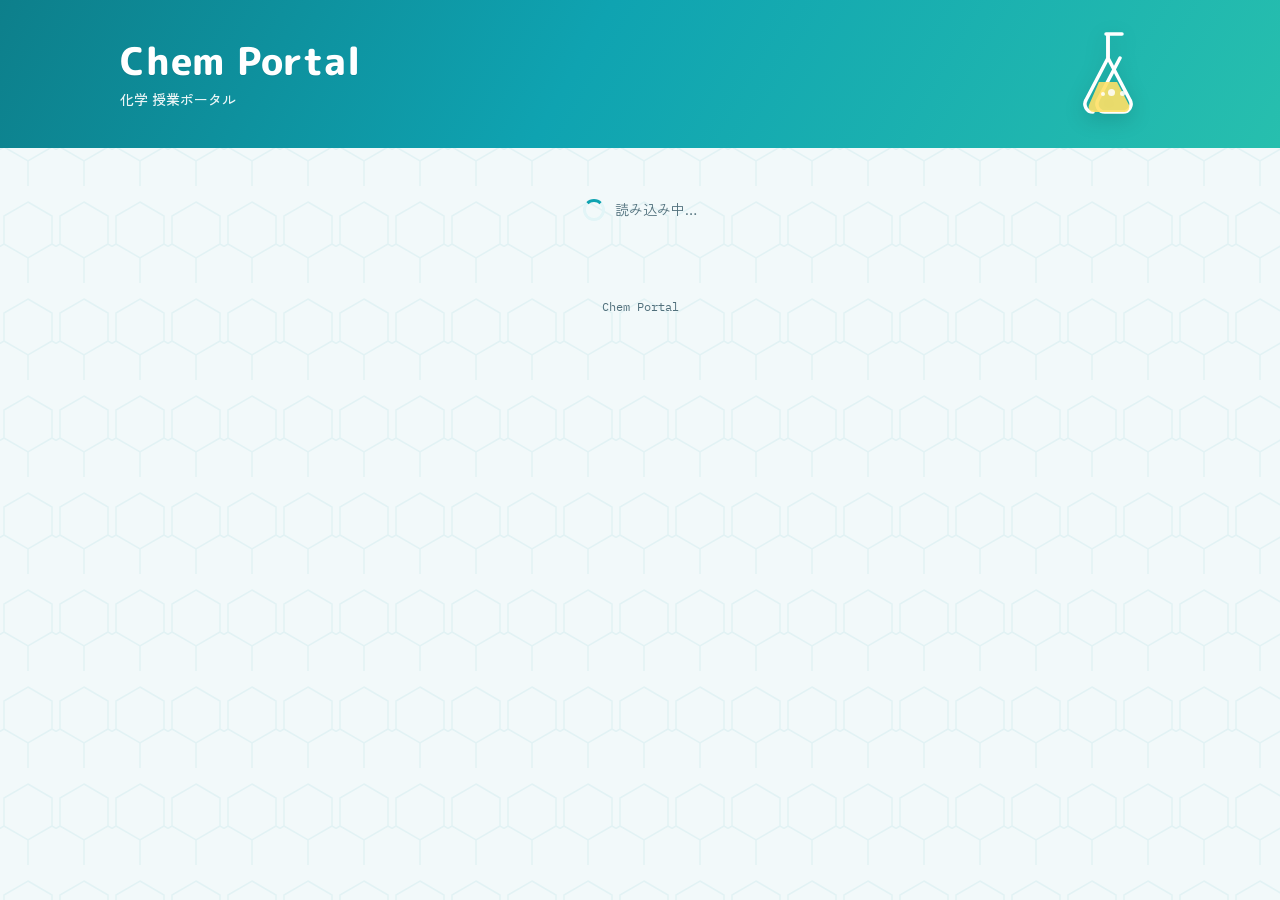
<file: index.html>
<!DOCTYPE html>
<html lang="ja">
<head>
<meta charset="utf-8">
<meta name="viewport" content="width=device-width, initial-scale=1">
<meta name="robots" content="noindex">
<title>Chem Portal</title>
<link rel="preconnect" href="https://fonts.googleapis.com">
<link rel="preconnect" href="https://fonts.gstatic.com" crossorigin>
<link href="https://fonts.googleapis.com/css2?family=M+PLUS+Rounded+1c:wght@500;700;800&family=Zen+Kaku+Gothic+New:wght@400;500;700&family=IBM+Plex+Mono:wght@400;500&display=swap" rel="stylesheet">
<link rel="stylesheet" href="css/portal.css">
<link rel="icon" href="data:image/svg+xml,%3Csvg xmlns='http://www.w3.org/2000/svg' viewBox='0 0 24 24'%3E%3Cpath fill='%230fa3b1' d='M10 2v6.5L4.5 18a2 2 0 0 0 1.8 3h11.4a2 2 0 0 0 1.8-3L14 8.5V2z'/%3E%3C/svg%3E">
</head>
<body>

<header class="site-header">
  <div class="wrap">
    <div class="site-title-block">
      <h1 class="site-title" id="siteTitle">Chem Portal</h1>
      <p class="site-subtitle" id="siteSubtitle">化学 授業ポータル</p>
    </div>
    <div class="flask" aria-hidden="true">
      <svg viewBox="0 0 92 96" fill="none">
        <!-- 三角フラスコ -->
        <path d="M38 8h16M40 10v22L62 74a8 8 0 0 1-7 12H37a8 8 0 0 1-7-12l22-42" stroke="#fff" stroke-width="3.5" stroke-linecap="round" stroke-linejoin="round" fill="none"/>
        <path d="M40 10v22L18 74a8 8 0 0 0 7 12" stroke="#fff" stroke-width="3.5" stroke-linecap="round" stroke-linejoin="round" fill="none"/>
        <!-- 中の液体 -->
        <path d="M31 56 49 56 61 79a5 5 0 0 1-4.4 7H25.4A5 5 0 0 1 21 79z" fill="rgba(255,224,102,0.9)"/>
      </svg>
      <span class="bubble b1"></span>
      <span class="bubble b2"></span>
      <span class="bubble b3"></span>
    </div>
  </div>
</header>

<main class="wrap" id="app">
  <div class="loading"><div class="spin"></div>読み込み中…</div>
</main>

<footer class="site-footer">Chem Portal</footer>

<script src="js/config.js"></script>
<script src="js/api.js"></script>
<script src="js/ui.js"></script>
<script src="js/portal.js"></script>
</body>
</html>
</file>
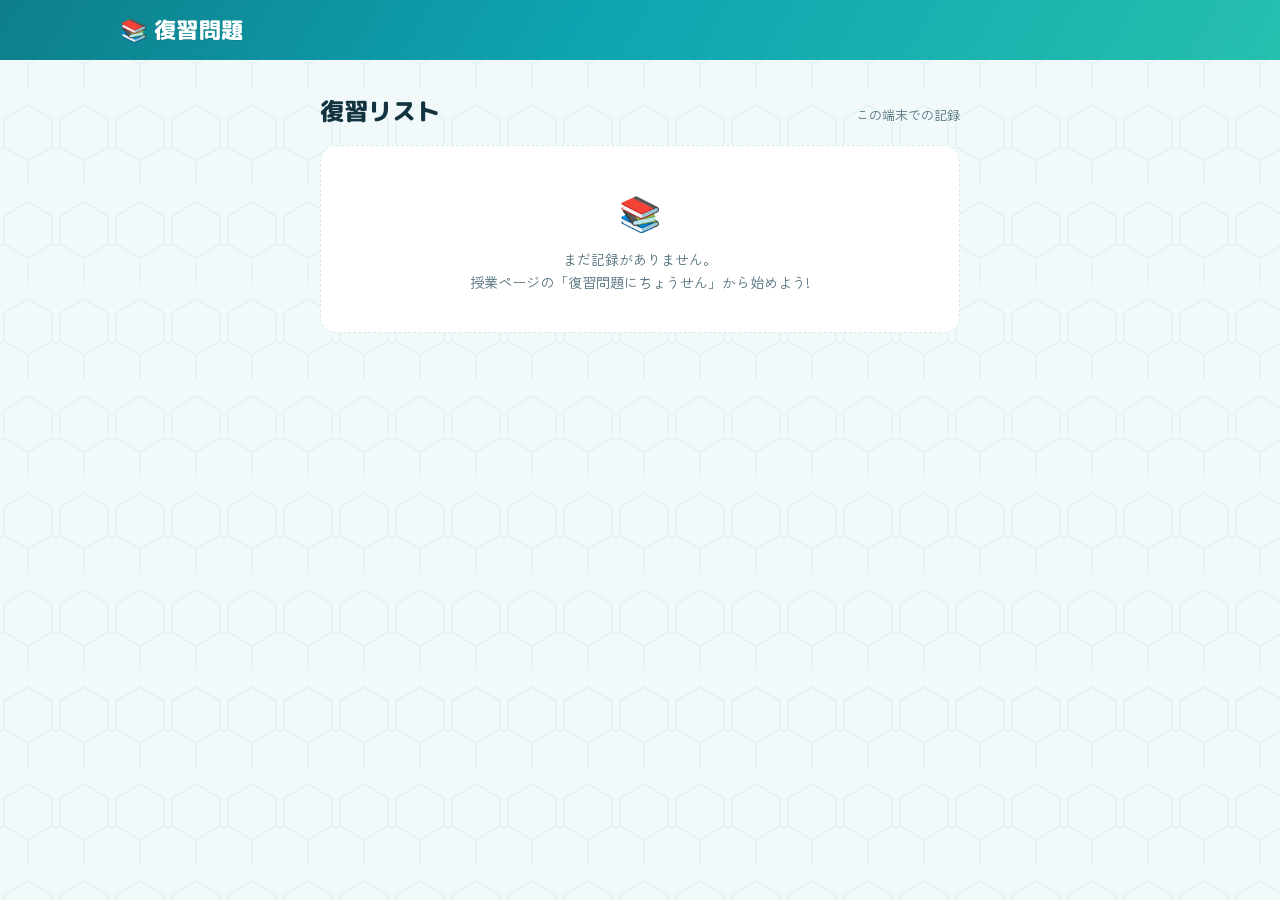
<file: review/index.html>
<!DOCTYPE html>
<html lang="ja">
<head>
<meta charset="utf-8">
<meta name="viewport" content="width=device-width, initial-scale=1">
<meta name="robots" content="noindex">
<title>復習問題</title>
<link rel="preconnect" href="https://fonts.googleapis.com">
<link rel="preconnect" href="https://fonts.gstatic.com" crossorigin>
<link href="https://fonts.googleapis.com/css2?family=M+PLUS+Rounded+1c:wght@500;700;800&family=Zen+Kaku+Gothic+New:wght@400;500;700&family=IBM+Plex+Mono:wght@400;500;700&display=swap" rel="stylesheet">
<link rel="stylesheet" href="../css/portal.css">
<link rel="stylesheet" href="../live/live.css">
<link rel="icon" href="data:image/svg+xml,%3Csvg xmlns='http://www.w3.org/2000/svg' viewBox='0 0 24 24'%3E%3Cpath fill='%23f5a623' d='M10 2v6.5L4.5 18a2 2 0 0 0 1.8 3h11.4a2 2 0 0 0 1.8-3L14 8.5V2z'/%3E%3C/svg%3E">
</head>
<body>

<header class="site-header">
  <div class="wrap" style="padding-top:16px;padding-bottom:16px">
    <div class="site-title-block">
      <h1 class="site-title" style="font-size:22px">📚 復習問題</h1>
    </div>
  </div>
</header>

<main class="wrap" id="app" style="padding-top:10px">
  <div class="loading"><div class="spin"></div>読み込み中…</div>
</main>

<script src="../js/config.js"></script>
<script src="../js/api.js"></script>
<script src="../js/ui.js"></script>
<script src="../live/js/common.js"></script>
<script src="js/review.js"></script>
</body>
</html>
</file>
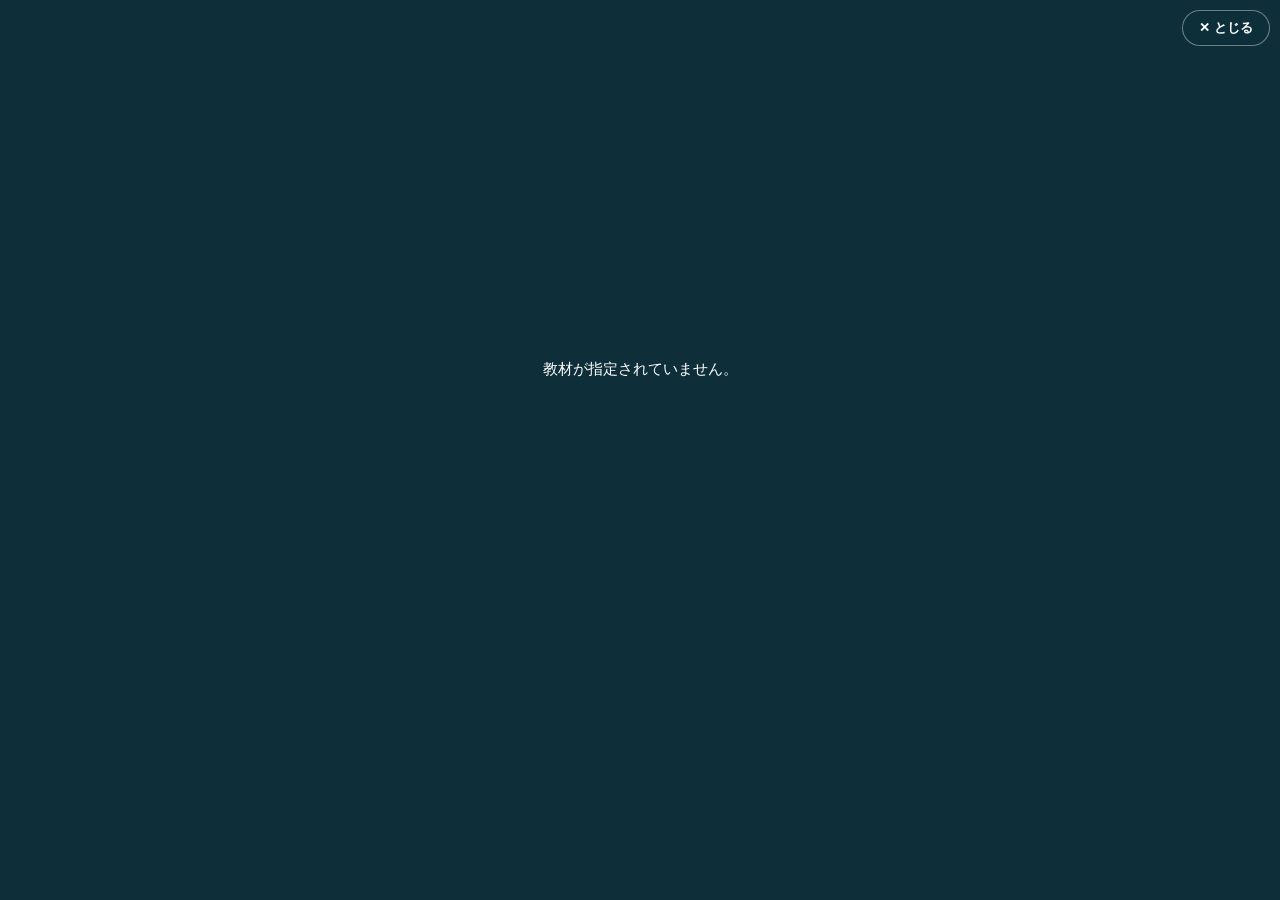
<file: viewer.html>
<!DOCTYPE html>
<html lang="ja">
<head>
<meta charset="utf-8">
<meta name="viewport" content="width=device-width, initial-scale=1">
<meta name="robots" content="noindex">
<title>教材ビューア</title>
<style>
  html, body { margin: 0; height: 100%; background: #0e2f3a; }
  iframe { display: block; width: 100%; height: 100%; border: none; background: #fff; }
  .close-btn {
    position: fixed; top: 10px; right: 10px; z-index: 10;
    background: rgba(14, 47, 58, 0.85); color: #fff;
    border: 1px solid rgba(255, 255, 255, 0.4); border-radius: 999px;
    padding: 8px 16px; font-size: 13px; font-weight: 700; cursor: pointer;
    font-family: sans-serif;
  }
  .msg {
    color: #fff; font-family: sans-serif; text-align: center;
    padding-top: 40vh; font-size: 15px;
  }
</style>
</head>
<body>
<button class="close-btn" onclick="if (history.length > 1) history.back(); else window.close();">✕ とじる</button>
<div class="msg" id="msg">読み込み中…</div>

<script src="js/config.js"></script>
<script src="js/api.js"></script>
<script>
(async () => {
  const params = new URLSearchParams(location.search);
  const id = params.get("id");
  const title = params.get("title");
  if (title) document.title = title;
  const msg = document.getElementById("msg");
  if (!id) { msg.textContent = "教材が指定されていません。"; return; }
  try {
    const res = await Api.get({ action: "html", id: id });
    if (!res.ok) throw new Error(res.error);
    const f = document.createElement("iframe");
    f.setAttribute("sandbox",
      "allow-scripts allow-popups allow-modals allow-forms allow-pointer-lock allow-downloads" +
      (CONFIG.ALLOW_APP_STORAGE ? " allow-same-origin" : ""));
    f.setAttribute("allow", "fullscreen");
    f.srcdoc = res.html;
    msg.remove();
    document.body.appendChild(f);
  } catch (e) {
    msg.textContent = "教材を読み込めませんでした。通信環境を確認してください。";
  }
})();
</script>
</body>
</html>
</file>
<file: css/portal.css>
/* =========================================================
   Chem Portal — デザインシステム
   パレット: 炎色反応 (Cu青緑 / Na黄 / K紫 / Sr紅 / Ba黄緑 / Li赤)
   ========================================================= */

:root {
  /* 基調 */
  --paper: #f2f9fa;         /* 実験室のタイルのような明るい下地 */
  --card: #ffffff;
  --ink: #12333f;
  --ink-soft: #51707c;
  --line: #d9e8ec;

  /* 炎色反応パレット */
  --cu: #0fa3b1;  --cu-deep: #0b7f8b;  --cu-pale: #e2f5f7;
  --na: #f5a623;  --na-deep: #d18a0f;  --na-pale: #fdf1dc;
  --k:  #8b5cf6;  --k-deep:  #6d3fd6;  --k-pale:  #f0eafe;
  --sr: #f0566b;  --sr-deep: #d43852;  --sr-pale: #fde9ec;
  --ba: #4fae67;  --ba-deep: #3a8c50;  --ba-pale: #e7f5ea;
  --li: #e4405f;  --li-deep: #c02547;  --li-pale: #fce7ec;

  --radius: 16px;
  --radius-sm: 10px;
  --shadow: 0 2px 10px rgba(18, 51, 63, 0.07);
  --shadow-hover: 0 10px 24px rgba(15, 163, 177, 0.18);

  --font-display: "M PLUS Rounded 1c", sans-serif;
  --font-body: "Zen Kaku Gothic New", sans-serif;
  --font-mono: "IBM Plex Mono", monospace;
}

* { box-sizing: border-box; }
html { -webkit-text-size-adjust: 100%; }

body {
  margin: 0;
  font-family: var(--font-body);
  color: var(--ink);
  background-color: var(--paper);
  /* ベンゼン環(六角形)の淡い背景パターン */
  background-image: url("data:image/svg+xml,%3Csvg xmlns='http://www.w3.org/2000/svg' width='56' height='97' viewBox='0 0 56 97'%3E%3Cg fill='none' stroke='%230fa3b1' stroke-opacity='0.07' stroke-width='1.5'%3E%3Cpath d='M28 8 52 22v28L28 64 4 50V22zM28 64v25M52 50l24 14M4 50l-24 14'/%3E%3C/g%3E%3C/svg%3E");
  line-height: 1.65;
  min-height: 100vh;
}

img { max-width: 100%; }
a { color: var(--cu-deep); }
button { font-family: inherit; }

:focus-visible {
  outline: 3px solid var(--na);
  outline-offset: 2px;
  border-radius: 4px;
}

/* ---------- レイアウト ---------- */
.wrap { max-width: 1080px; margin: 0 auto; padding: 0 20px; }

/* ---------- ヘッダー / ヒーロー ---------- */
.site-header {
  background: linear-gradient(120deg, #0d7f8b 0%, #0fa3b1 45%, #27bfae 100%);
  color: #fff;
  position: relative;
  overflow: hidden;
}
.site-header .wrap {
  display: flex;
  align-items: center;
  justify-content: space-between;
  gap: 16px;
  padding-top: 26px;
  padding-bottom: 26px;
  position: relative;
  z-index: 1;
}
.site-title-block { min-width: 0; }
.site-title {
  font-family: var(--font-display);
  font-weight: 800;
  font-size: clamp(24px, 4.6vw, 38px);
  margin: 0;
  letter-spacing: 0.02em;
  line-height: 1.25;
  text-shadow: 0 1px 0 rgba(0, 0, 0, 0.08);
}
.site-subtitle {
  margin: 4px 0 0;
  font-size: 14px;
  opacity: 0.92;
  font-weight: 500;
}

/* フラスコ + 泡 (CSSのみ) */
.flask {
  flex: none;
  width: 92px;
  height: 96px;
  position: relative;
  filter: drop-shadow(0 6px 10px rgba(0, 0, 0, 0.15));
}
.flask svg { width: 100%; height: 100%; display: block; }
.flask .bubble {
  position: absolute;
  bottom: 26px;
  border-radius: 50%;
  background: rgba(255, 255, 255, 0.85);
  animation: rise 3.2s ease-in infinite;
}
.flask .b1 { left: 40px; width: 7px; height: 7px; animation-delay: 0s; }
.flask .b2 { left: 52px; width: 5px; height: 5px; animation-delay: 1.1s; }
.flask .b3 { left: 33px; width: 4px; height: 4px; animation-delay: 2s; }
@keyframes rise {
  0%   { transform: translateY(0) scale(0.6); opacity: 0; }
  15%  { opacity: 0.9; }
  100% { transform: translateY(-52px) scale(1); opacity: 0; }
}

/* ---------- パンくず (反応式風) ---------- */
.crumbs {
  display: flex;
  align-items: center;
  flex-wrap: wrap;
  gap: 4px 10px;
  padding: 16px 0 4px;
  font-family: var(--font-mono);
  font-size: 13px;
  color: var(--ink-soft);
}
.crumbs a {
  color: var(--cu-deep);
  text-decoration: none;
  font-weight: 500;
}
.crumbs a:hover { text-decoration: underline; }
.crumbs .arrow { color: var(--na-deep); font-weight: 700; }
.crumbs .here { color: var(--ink); font-weight: 700; }

/* ---------- セクション見出し ---------- */
.section-head {
  display: flex;
  align-items: baseline;
  justify-content: space-between;
  gap: 12px;
  margin: 22px 0 14px;
}
.section-title {
  font-family: var(--font-display);
  font-weight: 800;
  font-size: clamp(19px, 3vw, 24px);
  margin: 0;
}
.section-note { color: var(--ink-soft); font-size: 13px; }

/* ---------- 周期表タイル (科目カード) ---------- */
.tile-grid {
  display: grid;
  grid-template-columns: repeat(auto-fill, minmax(168px, 1fr));
  gap: 16px;
  padding: 8px 0 30px;
}
.el-tile {
  position: relative;
  display: flex;
  flex-direction: column;
  align-items: flex-start;
  background: var(--card);
  border: 1.5px solid var(--line);
  border-top: 6px solid var(--tile-c, var(--cu));
  border-radius: var(--radius);
  padding: 12px 14px 14px;
  min-height: 148px;
  text-decoration: none;
  color: var(--ink);
  box-shadow: var(--shadow);
  transition: transform 0.18s ease, box-shadow 0.18s ease;
  cursor: pointer;
}
.el-tile:hover, .el-tile:focus-visible {
  transform: translateY(-4px);
  box-shadow: var(--shadow-hover);
}
.el-tile .el-num {
  font-family: var(--font-mono);
  font-size: 12px;
  color: var(--ink-soft);
}
.el-tile .el-symbol {
  font-family: var(--font-display);
  font-weight: 800;
  font-size: 46px;
  line-height: 1.15;
  color: var(--tile-c, var(--cu));
  margin: 2px 0;
}
.el-tile .el-name { font-weight: 700; font-size: 15px; }
.el-tile .el-meta { font-size: 12px; color: var(--ink-soft); margin-top: 2px; }

/* 読み込み時のふわっと表示 */
.tile-grid > * { animation: pop-in 0.4s ease both; }
.tile-grid > *:nth-child(2) { animation-delay: 0.05s; }
.tile-grid > *:nth-child(3) { animation-delay: 0.1s; }
.tile-grid > *:nth-child(4) { animation-delay: 0.15s; }
.tile-grid > *:nth-child(5) { animation-delay: 0.2s; }
.tile-grid > *:nth-child(6) { animation-delay: 0.25s; }
@keyframes pop-in {
  from { opacity: 0; transform: translateY(10px); }
  to   { opacity: 1; transform: translateY(0); }
}

/* ---------- 行カード (単元・授業一覧) ---------- */
.row-list { display: flex; flex-direction: column; gap: 12px; padding-bottom: 30px; }
.row-card {
  display: flex;
  align-items: center;
  gap: 14px;
  background: var(--card);
  border: 1.5px solid var(--line);
  border-radius: var(--radius);
  padding: 14px 18px;
  text-decoration: none;
  color: var(--ink);
  box-shadow: var(--shadow);
  transition: transform 0.15s ease, box-shadow 0.15s ease, border-color 0.15s ease;
}
.row-card:hover, .row-card:focus-visible {
  transform: translateX(4px);
  border-color: var(--row-c, var(--cu));
  box-shadow: var(--shadow-hover);
}
.row-badge {
  flex: none;
  width: 46px;
  height: 46px;
  border-radius: 12px;
  display: grid;
  place-items: center;
  font-family: var(--font-display);
  font-weight: 800;
  font-size: 18px;
  color: var(--row-c, var(--cu-deep));
  background: var(--row-pale, var(--cu-pale));
}
.row-main { min-width: 0; flex: 1; }
.row-title { font-weight: 700; font-size: 16px; }
.row-sub {
  font-size: 12.5px;
  color: var(--ink-soft);
  font-family: var(--font-mono);
  display: flex;
  gap: 12px;
  flex-wrap: wrap;
}
.row-arrow { flex: none; color: var(--ink-soft); font-size: 18px; }

/* ---------- 授業ページ ---------- */
.lesson-head {
  background: var(--card);
  border: 1.5px solid var(--line);
  border-left: 8px solid var(--lesson-c, var(--cu));
  border-radius: var(--radius);
  padding: 18px 22px;
  margin-top: 14px;
  box-shadow: var(--shadow);
}
.lesson-date {
  font-family: var(--font-mono);
  font-size: 13px;
  color: var(--ink-soft);
}
.lesson-title {
  font-family: var(--font-display);
  font-weight: 800;
  font-size: clamp(20px, 3.4vw, 27px);
  margin: 2px 0 4px;
}
.lesson-desc { color: var(--ink-soft); font-size: 14px; white-space: pre-wrap; }

.action-row { display: flex; flex-wrap: wrap; gap: 12px; margin: 16px 0 6px; }
.btn {
  display: inline-flex;
  align-items: center;
  gap: 8px;
  border: none;
  border-radius: 999px;
  padding: 11px 22px;
  font-family: var(--font-display);
  font-weight: 700;
  font-size: 15px;
  cursor: pointer;
  text-decoration: none;
  transition: transform 0.12s ease, box-shadow 0.12s ease, background-color 0.12s;
  line-height: 1.3;
}
.btn:hover { transform: translateY(-2px); }
.btn:active { transform: translateY(0); }
.btn-live {
  background: linear-gradient(120deg, var(--k) 0%, var(--cu) 100%);
  color: #fff;
  box-shadow: 0 6px 16px rgba(139, 92, 246, 0.35);
}
.btn-live .dot {
  width: 9px; height: 9px; border-radius: 50%;
  background: #ffe066;
  animation: blink 1.4s ease-in-out infinite;
}
@keyframes blink { 0%,100% { opacity: 1; } 50% { opacity: 0.25; } }
.btn-review { background: var(--na); color: #4a3000; box-shadow: 0 6px 16px rgba(245, 166, 35, 0.3); }
.btn-ghost {
  background: var(--card);
  color: var(--cu-deep);
  border: 1.5px solid var(--line);
  box-shadow: var(--shadow);
}
.btn-sub {
  background: var(--cu-pale);
  color: var(--cu-deep);
  padding: 8px 16px;
  font-size: 13.5px;
}
.btn-danger { background: var(--sr-pale); color: var(--sr-deep); padding: 8px 16px; font-size: 13.5px; }
.btn-primary { background: var(--cu); color: #fff; box-shadow: 0 5px 14px rgba(15, 163, 177, 0.3); }
.btn[disabled] { opacity: 0.5; cursor: not-allowed; transform: none; }

/* ---------- 教材カード ---------- */
.mat-grid {
  display: grid;
  grid-template-columns: repeat(auto-fill, minmax(230px, 1fr));
  gap: 14px;
  padding: 6px 0 34px;
}
.mat-card {
  background: var(--card);
  border: 1.5px solid var(--line);
  border-radius: var(--radius);
  padding: 14px 16px;
  box-shadow: var(--shadow);
  display: flex;
  flex-direction: column;
  gap: 10px;
  transition: transform 0.15s ease, box-shadow 0.15s ease;
}
.mat-card:hover { transform: translateY(-3px); box-shadow: var(--shadow-hover); }
.mat-top { display: flex; align-items: center; gap: 10px; }
.mat-icon {
  flex: none;
  width: 42px; height: 42px;
  border-radius: 12px;
  display: grid;
  place-items: center;
  color: #fff;
}
.mat-icon svg { width: 22px; height: 22px; }
.mat-name { font-weight: 700; font-size: 14.5px; line-height: 1.4; word-break: break-word; }
.mat-kind { font-size: 11.5px; color: var(--ink-soft); font-family: var(--font-mono); }
.mat-actions { display: flex; flex-wrap: wrap; gap: 8px; margin-top: auto; }

.type-pdf    { background: var(--sr); }
.type-image  { background: var(--na); }
.type-slides { background: var(--ba); }
.type-html   { background: var(--k);  }
.type-link   { background: var(--cu); }
.type-file   { background: var(--ink-soft); }

/* ---------- 空状態 ---------- */
.empty {
  text-align: center;
  color: var(--ink-soft);
  background: var(--card);
  border: 1.5px dashed var(--line);
  border-radius: var(--radius);
  padding: 38px 20px;
  margin: 10px 0 30px;
}
.empty .big { font-size: 34px; }
.empty p { margin: 8px 0 0; font-size: 14px; }

/* ---------- オーバーレイビューア ---------- */
.overlay {
  position: fixed;
  inset: 0;
  background: rgba(10, 34, 42, 0.78);
  display: flex;
  flex-direction: column;
  z-index: 100;
}
.overlay-bar {
  display: flex;
  align-items: center;
  justify-content: space-between;
  gap: 10px;
  padding: 10px 16px;
  color: #fff;
}
.overlay-title {
  font-family: var(--font-display);
  font-weight: 700;
  font-size: 15px;
  overflow: hidden;
  text-overflow: ellipsis;
  white-space: nowrap;
}
.overlay-bar .btns { display: flex; gap: 8px; flex: none; }
.overlay-frame-wrap { flex: 1; padding: 0 16px 16px; min-height: 0; }
.overlay iframe, .overlay .overlay-img-wrap {
  width: 100%;
  height: 100%;
  border: none;
  border-radius: 12px;
  background: #fff;
}
.overlay .overlay-img-wrap {
  display: grid;
  place-items: center;
  overflow: auto;
}
.overlay .overlay-img-wrap img { max-height: 100%; object-fit: contain; }

/* ---------- モーダル ---------- */
.modal-back {
  position: fixed;
  inset: 0;
  background: rgba(10, 34, 42, 0.55);
  display: grid;
  place-items: center;
  padding: 20px;
  z-index: 110;
}
.modal {
  background: var(--card);
  border-radius: var(--radius);
  box-shadow: 0 20px 50px rgba(0, 0, 0, 0.25);
  width: min(560px, 100%);
  max-height: 88vh;
  overflow: auto;
  padding: 22px 24px;
}
.modal h3 {
  font-family: var(--font-display);
  font-weight: 800;
  margin: 0 0 14px;
  font-size: 19px;
}
.modal .modal-btns {
  display: flex;
  justify-content: flex-end;
  gap: 10px;
  margin-top: 18px;
}

/* ---------- フォーム ---------- */
.field { margin-bottom: 14px; }
.field label {
  display: block;
  font-weight: 700;
  font-size: 13px;
  margin-bottom: 5px;
  color: var(--ink);
}
.field .hint { font-weight: 400; color: var(--ink-soft); font-size: 12px; margin-left: 6px; }
.field input[type="text"], .field input[type="url"], .field input[type="date"],
.field input[type="password"], .field textarea, .field select {
  width: 100%;
  border: 1.5px solid var(--line);
  border-radius: var(--radius-sm);
  padding: 10px 12px;
  font-size: 14.5px;
  font-family: var(--font-body);
  background: #fff;
  color: var(--ink);
}
.field textarea { min-height: 110px; resize: vertical; }
.field textarea.code { font-family: var(--font-mono); font-size: 13px; min-height: 200px; }
.field input:focus, .field textarea:focus, .field select:focus {
  outline: none;
  border-color: var(--cu);
  box-shadow: 0 0 0 3px var(--cu-pale);
}

/* 炎色スウォッチ選択 */
.swatches { display: flex; flex-wrap: wrap; gap: 8px; }
.swatch {
  display: inline-flex;
  align-items: center;
  gap: 6px;
  border: 2px solid transparent;
  border-radius: 999px;
  padding: 6px 12px 6px 8px;
  cursor: pointer;
  background: #fff;
  font-size: 12.5px;
  font-family: var(--font-mono);
  box-shadow: var(--shadow);
}
.swatch .c { width: 16px; height: 16px; border-radius: 50%; }
.swatch input { position: absolute; opacity: 0; pointer-events: none; }
.swatch.on { border-color: var(--ink); }

/* ---------- トースト ---------- */
.toast-zone {
  position: fixed;
  bottom: 18px;
  left: 50%;
  transform: translateX(-50%);
  display: flex;
  flex-direction: column;
  gap: 8px;
  z-index: 200;
  width: min(440px, calc(100vw - 30px));
}
.toast {
  background: var(--ink);
  color: #fff;
  border-radius: 12px;
  padding: 11px 16px;
  font-size: 14px;
  box-shadow: 0 8px 20px rgba(0, 0, 0, 0.3);
  animation: pop-in 0.25s ease both;
}
.toast.err { background: var(--sr-deep); }
.toast.ok { background: var(--ba-deep); }

/* ---------- 管理画面 ---------- */
.admin-bar {
  position: sticky;
  top: 0;
  z-index: 50;
  background: #0e2f3a;
  color: #fff;
  box-shadow: 0 2px 10px rgba(0, 0, 0, 0.2);
}
.admin-bar .wrap {
  display: flex;
  align-items: center;
  gap: 10px;
  padding: 10px 20px;
  flex-wrap: wrap;
}
.admin-bar .brand {
  font-family: var(--font-display);
  font-weight: 800;
  font-size: 16px;
  margin-right: auto;
  display: flex;
  align-items: center;
  gap: 8px;
}
.admin-bar .brand .tag {
  background: var(--na);
  color: #4a3000;
  border-radius: 6px;
  font-size: 11px;
  padding: 2px 7px;
}
.btn-bar {
  background: rgba(255, 255, 255, 0.12);
  color: #fff;
  border: 1px solid rgba(255, 255, 255, 0.25);
  border-radius: 999px;
  padding: 7px 14px;
  font-size: 13px;
  font-weight: 700;
  cursor: pointer;
  display: inline-flex;
  align-items: center;
  gap: 6px;
}
.btn-bar:hover { background: rgba(255, 255, 255, 0.22); }
.btn-bar.save-on {
  background: var(--na);
  color: #4a3000;
  border-color: transparent;
  animation: blink 1.6s ease-in-out infinite;
}

.admin-row { position: relative; }
.admin-tools {
  display: flex;
  gap: 6px;
  flex: none;
  align-items: center;
}
.icon-btn {
  border: 1.5px solid var(--line);
  background: #fff;
  border-radius: 9px;
  width: 34px;
  height: 34px;
  display: grid;
  place-items: center;
  cursor: pointer;
  color: var(--ink-soft);
  font-size: 15px;
}
.icon-btn:hover { border-color: var(--cu); color: var(--cu-deep); }
.icon-btn.danger:hover { border-color: var(--sr); color: var(--sr-deep); }

.add-row {
  display: flex;
  align-items: center;
  justify-content: center;
  gap: 8px;
  border: 2px dashed var(--line);
  border-radius: var(--radius);
  padding: 14px;
  color: var(--cu-deep);
  font-weight: 700;
  cursor: pointer;
  background: transparent;
  width: 100%;
  font-size: 14.5px;
  margin-bottom: 30px;
}
.add-row:hover { border-color: var(--cu); background: var(--cu-pale); }

/* 管理: 授業エディタ */
.editor-grid { display: grid; grid-template-columns: 1fr 1fr; gap: 0 18px; }
.editor-grid .full { grid-column: 1 / -1; }
@media (max-width: 700px) { .editor-grid { grid-template-columns: 1fr; } }

.panel {
  background: var(--card);
  border: 1.5px solid var(--line);
  border-radius: var(--radius);
  padding: 18px 20px;
  box-shadow: var(--shadow);
  margin-bottom: 18px;
}
.panel h3 {
  font-family: var(--font-display);
  font-weight: 800;
  font-size: 17px;
  margin: 0 0 12px;
  display: flex;
  align-items: center;
  gap: 8px;
}

/* 教材追加タブ */
.tabs { display: flex; flex-wrap: wrap; gap: 6px; margin-bottom: 14px; }
.tab {
  border: 1.5px solid var(--line);
  background: #fff;
  border-radius: 999px;
  padding: 7px 14px;
  font-size: 13px;
  font-weight: 700;
  cursor: pointer;
  color: var(--ink-soft);
}
.tab.on { background: var(--cu); border-color: var(--cu); color: #fff; }

/* QR */
.qr-box { text-align: center; padding: 8px 0; }
.qr-box img { image-rendering: pixelated; border: 8px solid #fff; border-radius: 8px; box-shadow: var(--shadow); }
.url-copy { display: flex; gap: 8px; }
.url-copy input { flex: 1; font-family: var(--font-mono); font-size: 12.5px; }

/* ログイン */
.login-card {
  max-width: 400px;
  margin: 60px auto;
  background: var(--card);
  border-radius: var(--radius);
  padding: 30px;
  box-shadow: var(--shadow);
  border-top: 6px solid var(--cu);
}
.login-card h2 { font-family: var(--font-display); font-weight: 800; margin: 0 0 16px; }

/* ローディング */
.loading {
  display: flex;
  align-items: center;
  justify-content: center;
  gap: 10px;
  color: var(--ink-soft);
  padding: 50px 0;
  font-size: 14px;
}
.spin {
  width: 22px; height: 22px;
  border: 3px solid var(--cu-pale);
  border-top-color: var(--cu);
  border-radius: 50%;
  animation: spin 0.8s linear infinite;
}
@keyframes spin { to { transform: rotate(360deg); } }

/* フッター */
.site-footer {
  text-align: center;
  color: var(--ink-soft);
  font-size: 12px;
  padding: 26px 0 34px;
  font-family: var(--font-mono);
}

/* ---------- モバイル微調整 ---------- */
@media (max-width: 560px) {
  .tile-grid { grid-template-columns: repeat(2, 1fr); }
  .el-tile { min-height: 128px; }
  .el-tile .el-symbol { font-size: 38px; }
  .flask { width: 68px; height: 72px; }
  .overlay-frame-wrap { padding: 0 8px 8px; }
}

/* ---------- reduced motion ---------- */
@media (prefers-reduced-motion: reduce) {
  *, *::before, *::after {
    animation-duration: 0.001s !important;
    animation-iteration-count: 1 !important;
    transition-duration: 0.001s !important;
  }
}
</file>
<file: live/live.css>
/* =========================================================
   live/live.css — ライブ授業 追加スタイル (portal.css と併用)
   ========================================================= */

/* ---------- 参加コード表示 ---------- */
.join-banner {
  display: flex;
  align-items: center;
  justify-content: space-between;
  gap: 18px;
  flex-wrap: wrap;
  background: linear-gradient(120deg, #0d7f8b, #27bfae);
  color: #fff;
  border-radius: var(--radius);
  padding: 18px 24px;
  margin: 14px 0;
  box-shadow: var(--shadow);
}
.join-code {
  font-family: var(--font-mono);
  font-weight: 700;
  font-size: clamp(40px, 8vw, 72px);
  letter-spacing: 0.28em;
  line-height: 1.1;
  text-shadow: 0 2px 0 rgba(0, 0, 0, 0.12);
}
.join-banner .sub { font-size: 13px; opacity: 0.92; }
.join-banner .qr img { border: 6px solid #fff; border-radius: 8px; display: block; }

/* ---------- ステータスピル ---------- */
.pillbar { display: flex; flex-wrap: wrap; gap: 8px; align-items: center; margin: 10px 0; }
.pill {
  background: var(--card);
  border: 1.5px solid var(--line);
  border-radius: 999px;
  padding: 6px 14px;
  font-size: 13px;
  font-weight: 700;
  font-family: var(--font-mono);
}
.pill.hot { background: var(--k-pale); border-color: var(--k); color: var(--k-deep); }
.pill.ok  { background: var(--ba-pale); border-color: var(--ba); color: var(--ba-deep); }

/* ---------- 生徒: 回答ボタン ---------- */
.opt-grid { display: grid; grid-template-columns: 1fr 1fr; gap: 12px; margin: 16px 0; }
@media (max-width: 480px) { .opt-grid { grid-template-columns: 1fr; } }
.opt-btn {
  border: 2.5px solid var(--line);
  background: var(--card);
  border-radius: var(--radius);
  padding: 18px 16px;
  font-family: var(--font-display);
  font-weight: 700;
  font-size: 16px;
  cursor: pointer;
  text-align: left;
  display: flex;
  align-items: center;
  gap: 12px;
  box-shadow: var(--shadow);
  transition: transform 0.12s, border-color 0.12s;
  color: var(--ink);
}
.opt-btn:hover { transform: translateY(-2px); }
.opt-btn .key {
  flex: none;
  width: 34px; height: 34px;
  border-radius: 9px;
  display: grid;
  place-items: center;
  color: #fff;
  font-size: 15px;
}
.opt-btn.mine { border-color: var(--ink); background: #f2fbfc; }
.opt-btn.right { border-color: var(--ba-deep); background: var(--ba-pale); }
.opt-btn.wrong-mine { border-color: var(--sr); background: var(--sr-pale); }

.scale-row { display: flex; gap: 10px; justify-content: center; margin: 18px 0; flex-wrap: wrap; }
.scale-btn {
  width: 58px; height: 58px;
  border-radius: 50%;
  border: 2.5px solid var(--line);
  background: var(--card);
  font-family: var(--font-display);
  font-weight: 800;
  font-size: 20px;
  cursor: pointer;
  box-shadow: var(--shadow);
  color: var(--ink);
}
.scale-btn.mine { border-color: var(--na-deep); background: var(--na-pale); }
.scale-ends { display: flex; justify-content: space-between; font-size: 12px; color: var(--ink-soft); }

/* ---------- 集計バー ---------- */
.bars { display: flex; flex-direction: column; gap: 10px; margin: 12px 0; }
.bar-row { display: grid; grid-template-columns: minmax(60px, 1fr) 3fr 52px; gap: 10px; align-items: center; }
.bar-label { font-size: 13.5px; font-weight: 700; text-align: right; word-break: break-word; }
.bar-track { background: var(--paper); border: 1px solid var(--line); border-radius: 8px; height: 26px; overflow: hidden; }
.bar-fill {
  height: 100%;
  border-radius: 7px;
  background: var(--bar-c, var(--cu));
  min-width: 2px;
  transition: width 0.4s ease;
}
.bar-count { font-family: var(--font-mono); font-size: 13px; color: var(--ink-soft); }
.bar-row.correct .bar-label { color: var(--ba-deep); }
.bar-row.correct .bar-label::after { content: " ✓"; }

/* ---------- テキスト回答の壁 ---------- */
.text-wall { display: flex; flex-direction: column; gap: 8px; margin: 12px 0; }
.text-card {
  background: var(--card);
  border: 1.5px solid var(--line);
  border-left: 5px solid var(--na);
  border-radius: var(--radius-sm);
  padding: 10px 14px;
  font-size: 14.5px;
  display: flex;
  gap: 10px;
  align-items: baseline;
}
.text-card .who { font-family: var(--font-mono); font-size: 11.5px; color: var(--ink-soft); flex: none; }
.text-card.hidden-card { opacity: 0.35; }
.text-card .hide-btn { margin-left: auto; flex: none; }

/* ---------- 数値回答の一覧 ---------- */
.num-list { display: flex; flex-wrap: wrap; gap: 8px; margin: 12px 0; }
.num-chip {
  font-family: var(--font-mono);
  border: 1.5px solid var(--line);
  border-radius: 999px;
  padding: 5px 13px;
  font-size: 13.5px;
  background: var(--card);
}
.num-chip.right { border-color: var(--ba-deep); background: var(--ba-pale); color: var(--ba-deep); font-weight: 700; }
.num-chip.wrong { border-color: var(--sr); background: var(--sr-pale); color: var(--sr-deep); }

/* ---------- 生徒画面: 大きな状態表示 ---------- */
.stage {
  max-width: 640px;
  margin: 0 auto;
  padding-bottom: 60px;
}
.stage-msg { text-align: center; padding: 60px 10px; }
.stage-msg .big { font-size: 52px; }
.stage-msg h2 { font-family: var(--font-display); font-weight: 800; margin: 12px 0 6px; }
.stage-msg p { color: var(--ink-soft); margin: 0; }

.q-card {
  background: var(--card);
  border: 1.5px solid var(--line);
  border-top: 6px solid var(--k);
  border-radius: var(--radius);
  padding: 20px 22px;
  margin: 16px 0;
  box-shadow: var(--shadow);
}
.q-no { font-family: var(--font-mono); font-size: 12.5px; color: var(--ink-soft); }
.q-text { font-size: 18px; font-weight: 700; margin: 6px 0 0; white-space: pre-wrap; }

.answered-note {
  text-align: center;
  color: var(--ba-deep);
  font-weight: 700;
  margin: 8px 0;
}

/* ---------- 教員ランナー ---------- */
.run-controls {
  position: sticky;
  bottom: 0;
  background: rgba(242, 249, 250, 0.95);
  backdrop-filter: blur(4px);
  border-top: 1.5px solid var(--line);
  padding: 12px 0;
  display: flex;
  gap: 10px;
  flex-wrap: wrap;
  justify-content: center;
  z-index: 40;
}

/* デッキ編集: 問題行 */
.item-card {
  background: var(--card);
  border: 1.5px solid var(--line);
  border-radius: var(--radius);
  padding: 14px 16px;
  margin-bottom: 12px;
  box-shadow: var(--shadow);
}
.item-card .head { display: flex; align-items: center; gap: 10px; flex-wrap: wrap; }
.item-card .type-tag {
  font-family: var(--font-mono);
  font-size: 11.5px;
  font-weight: 700;
  background: var(--k-pale);
  color: var(--k-deep);
  border-radius: 6px;
  padding: 3px 8px;
}
</file>
